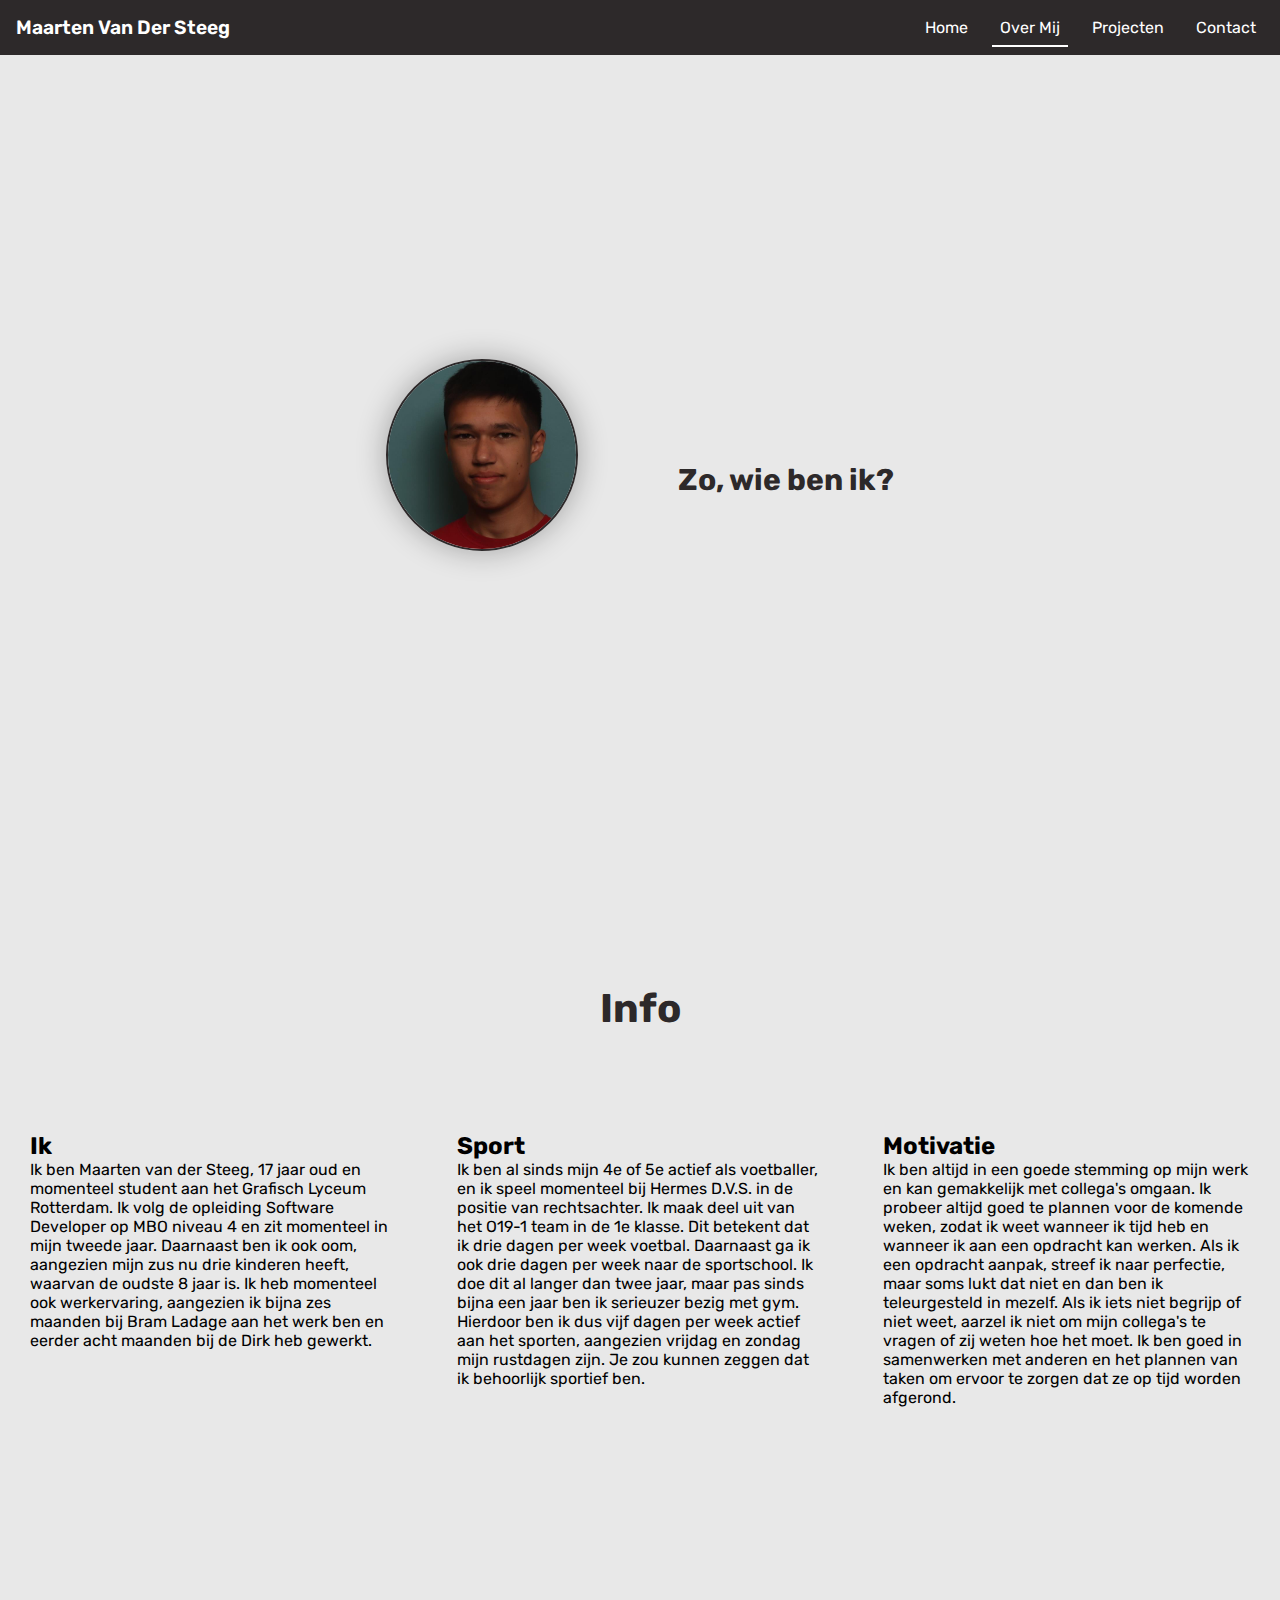
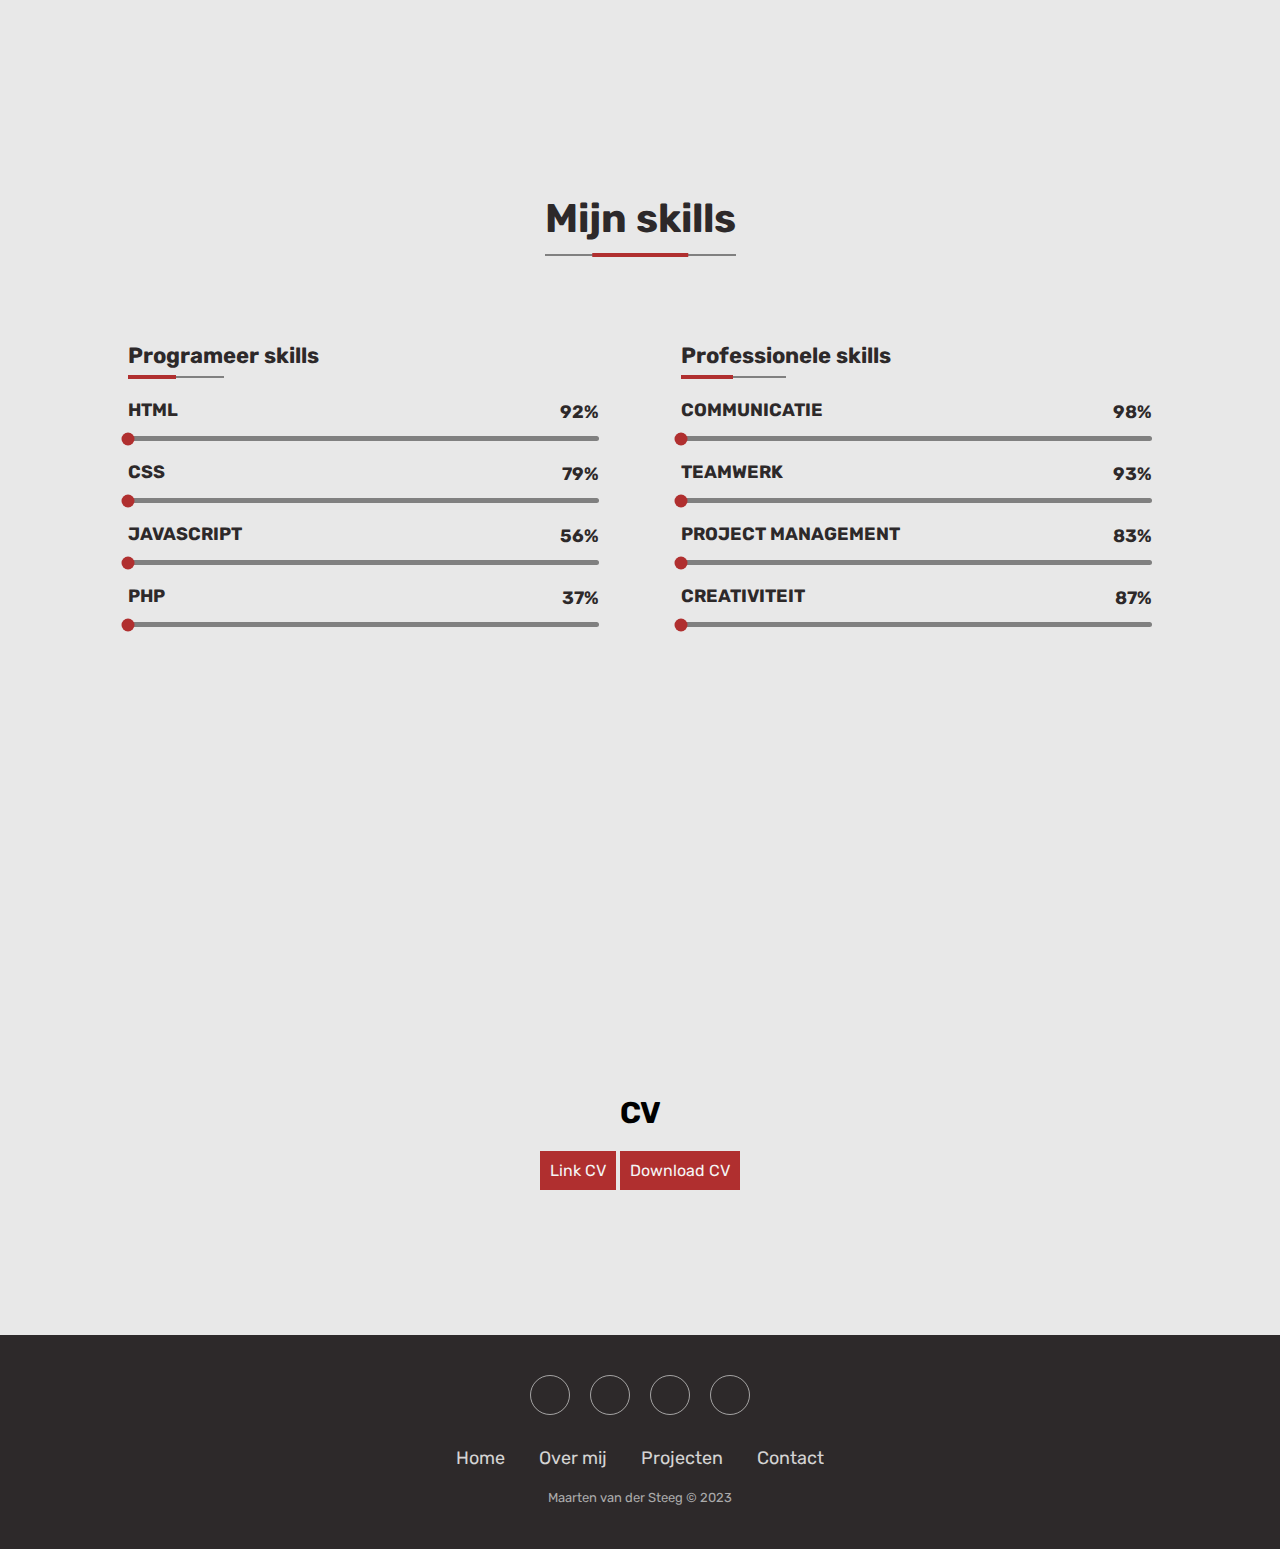
<file: Portfolio/Root/pages/about.html>
<!DOCTYPE html>
<html lang="nl">
<head>
    <meta charset="UTF-8">
    <meta name="viewport" content="width=device-width, initial-scale=1.0">
    <title>About Me | Maarten van der Steeg</title>
    <link rel="stylesheet" href="https://cdnjs.cloudflare.com/ajax/libs/font-awesome/6.4.2/css/all.min.css" integrity="sha512-z3gLpd7yknf1YoNbCzqRKc4qyor8gaKU1qmn+CShxbuBusANI9QpRohGBreCFkKxLhei6S9CQXFEbbKuqLg0DA==" crossorigin="anonymous" referrerpolicy="no-referrer" />
    <link rel="preconnect" href="https://fonts.googleapis.com">
    <link rel="preconnect" href="https://fonts.gstatic.com" crossorigin>
    <link href="https://fonts.googleapis.com/css2?family=Rubik&display=swap" rel="stylesheet">
    <link rel="stylesheet" href="../css/nav.css">
    <link rel="stylesheet" href="../css/footer.css">
    <link rel="stylesheet" href="../css/about.css">
</head>
<body>
    
        <!-- nav -->
        <nav>
            <a href="../index.html" id="logo">Maarten van der Steeg</a>
            <input type="checkbox" id="hamburger">
            <label class="hamburger" for="hamburger">
                <i class="fa-solid fa-bars"></i>
            </label>
            <ul class="navbar">
                <li>
                    <a href="../index.html" class="btn ">Home</a>
                </li>
                <li>
                    <a href="about.html" class="btn active">Over mij</a>
                </li>
                <li>
                    <a href="./projects.php" class="btn">Projecten</a>
                </li>
                <li>
                    <a href="./contact.php" class="btn">Contact</a>
                </li>
            </ul>
        </nav>

    <!-- Introductie -->
    <div class="back-image">
        <div class="back-content">
            <img src="../images/MicrosoftTeams-image (11).png" class="foto-ik">
            <div class="back-content-inner">
                <h1>Zo, wie ben ik?</h1>
            </div>
        </div>
   </div>

   <!-- Info -->
   <div class="info">
        <div class="container-info">
            <div class="txt-info">
                <h1>Info</h1>
            </div>
            <div class="row-info">
                    <section class="col-info">
                        <div class="txt-title">
                            <h2>Ik</h2>
                            <p>Ik ben Maarten van der Steeg, 17 jaar oud en momenteel student aan het Grafisch Lyceum Rotterdam. Ik volg de opleiding Software Developer op MBO niveau 4 en zit momenteel in mijn tweede jaar. Daarnaast ben ik ook oom, aangezien mijn zus nu drie kinderen heeft, waarvan de oudste 8 jaar is. Ik heb momenteel ook werkervaring, aangezien ik bijna zes maanden bij Bram Ladage aan het werk ben en eerder acht maanden bij de Dirk heb gewerkt.</p>
                        </div>
                    </section>
                        <section class="col-info">
                            <div class="txt-title">
                                <h2>Sport</h2>
                                <p>Ik ben al sinds mijn 4e of 5e actief als voetballer, en ik speel momenteel bij Hermes D.V.S. in de positie van rechtsachter. Ik maak deel uit van het O19-1 team in de 1e klasse. Dit betekent dat ik drie dagen per week voetbal. Daarnaast ga ik ook drie dagen per week naar de sportschool. Ik doe dit al langer dan twee jaar, maar pas sinds bijna een jaar ben ik serieuzer bezig met gym. Hierdoor ben ik dus vijf dagen per week actief aan het sporten, aangezien vrijdag en zondag mijn rustdagen zijn. Je zou kunnen zeggen dat ik behoorlijk sportief ben.</p>
                            </div>
                        </section>
                        <section class="col-info">
                            <div class="txt-title">
                            <h2>Motivatie</h2>
                            <p>Ik ben altijd in een goede stemming op mijn werk en kan gemakkelijk met collega's omgaan. Ik probeer altijd goed te plannen voor de komende weken, zodat ik weet wanneer ik tijd heb en wanneer ik aan een opdracht kan werken. Als ik een opdracht aanpak, streef ik naar perfectie, maar soms lukt dat niet en dan ben ik teleurgesteld in mezelf. Als ik iets niet begrijp of niet weet, aarzel ik niet om mijn collega's te vragen of zij weten hoe het moet. Ik ben goed in samenwerken met anderen en het plannen van taken om ervoor te zorgen dat ze op tijd worden afgerond. </p>
                            </div>
                        </section>
            </div>
        </div>
   </div>

   <!-- Technical Skills -->
   <div class="skills">
        <div class="container">
            <div class="txt-skills">
                <h1>Mijn skills</h1>
            </div>
            <div class="row">
                <section class="col">
                    <div class="txt-sub">
                        <h2>Programeer skills</h2>
                    </div>
                    <div class="skills-container">
                        <div class="skill">
                            <div class="subject">HTML</div>
                            <div class="progress-bar" value="92%">
                                <div class="progress-line" style="max-width: 92%"></div>
                            </div>
                        </div>

                        <div class="skill">
                            <div class="subject">CSS</div>
                            <div class="progress-bar" value="79%">
                                <div class="progress-line" style="max-width: 79%"></div>
                            </div>
                        </div>

                        <div class="skill">
                            <div class="subject">JavaScript</div>
                            <div class="progress-bar" value="56%">
                                <div class="progress-line" style="max-width: 56%"></div>
                            </div>
                        </div>

                        <div class="skill">
                            <div class="subject">PHP</div>
                            <div class="progress-bar" value="37%">
                                <div class="progress-line" style="max-width: 37%"></div>
                            </div>
                        </div>
                    </div>
                </section>

    <!-- Professional Skills -->
                <section class="col">
                    <div class="txt-sub">
                        <h2>Professionele skills</h2>
                    </div>
                    <div class="skills-container">
                        <div class="skill">
                            <div class="subject">Communicatie</div>
                            <div class="progress-bar" value="98%">
                                <div class="progress-line" style="max-width: 98%"></div>
                            </div>
                        </div>

                        <div class="skill">
                            <div class="subject">Teamwerk</div>
                            <div class="progress-bar" value="93%">
                                <div class="progress-line" style="max-width: 93%"></div>
                            </div>
                        </div>

                        <div class="skill">
                            <div class="subject">Project management</div>
                            <div class="progress-bar" value="83%">
                                <div class="progress-line" style="max-width: 83%"></div>
                            </div>
                        </div>

                        <div class="skill">
                            <div class="subject">Creativiteit</div>
                            <div class="progress-bar" value="87%">
                                <div class="progress-line" style="max-width: 87%"></div>
                            </div>
                        </div>
                    </div>
                </section>
            </div>
        </div>
    </div>

    <!-- CV -->
    <section>
        <div class="container-cv">
            <div class="cv">
            <h2>CV</h2>
            <a href="../images/Maarten van der Steeg (2).pdf" target="_blank">Link CV</a>
            <a href="../images/Maarten van der Steeg (2).pdf" download="Maarten van der Steeg (1)">Download CV</a>
        </div>
        </div>
    </section>

         <!-- Footer -->
   <section class="footer">
    <div class="social">
        <a href="https://www.instagram.com/maarten_sdm/" target="_blank"><i class="fab fa-instagram"></i></a>
        <a href="https://www.facebook.com/profile.php?id=100009515333629" target="_blank"><i class="fab fa-facebook-f"></i></a>
        <a href="tel:0657338305"><i class="fa-solid fa-phone"></i></a>
        <a href="mailto: 088698@glr.nl"><i class="fa-regular fa-envelope"></i></a>
    </div>

    <ul class="list">
        <li>
            <a href="../index.html">Home</a>
        </li>
        <li>
            <a href="about.html">Over mij</a>
        </li>
        <li>
            <a href="./projects.php">Projecten</a>
        </li>
        <li>
            <a href="./contact.php">Contact</a>
        </li>
        <p class="copyright">
            Maarten van der Steeg © 2023
        </p>
    </ul>
</section>
</body>
</html>
</file>
<file: Portfolio/Root/css/nav.css>
* {
    margin: 0;
    padding: 0;
    box-sizing: border-box;
}

/* navbar */
nav {
    position: sticky;
    z-index: 1;
    top: 0;
    left: 0;
    display: flex;
    align-items: center;
    justify-content: space-between;
    background-color: #2D292A;
    padding: 1em;
    font-family: 'Rubik', sans-serif;
}

i {
    color: white;
}

nav a {
    text-decoration: none;
    text-transform: capitalize;
    color: #ffffff;
}

#logo {
    font-size: 1.2em;
    font-weight: 600;
}

input[type="checkbox"] {
    appearance: none;
    -webkit-appearance: none;
}

.hamburger {
    display: none;
    cursor: pointer;
}

.navbar {
    list-style: none;
    display: flex;
    gap: 1em;
    z-index: 1;
}

.navbar a {
    padding: 0.5em;
}

.navbar a:hover {
    background-color: #5b5b5b;
    border-radius: 0.5em;
}

.active {
    border-bottom: 2px solid #ffffff;
}

.btn {
    cursor: pointer;
}

@media screen and (max-width: 600px) {
    .hamburger {
        display: block;
    }

    .navbar {
        font-size: 1.2em;
        position: absolute;
        left: -100%;
        flex-direction: column;
        align-items: center;
        justify-content: center;
        background-color: #2D292A;
        gap: 2em;
        top: 50px;
        width: 100%;
        height: calc(120vh - 60px);
        transition: 0.5s;
    }

    input[type="checkbox"]:checked ~ .navbar {
        left: 0;
    } 

    .navbar a:hover {
        background-color: #5b5b5b;
    }
}
</file>
<file: Portfolio/Root/css/footer.css>
* {
    margin: 0;
    padding: 0;
    box-sizing: border-box;
}

.footer {
    padding: 40px 0;
    background-color: #2D292A;
    font-family: 'Rubik', sans-serif;
}

.footer .social {
    text-align: center;
    padding-bottom: 25px;
    color: #4b4c4b;
}

.footer .social a {
    font-size: 24px;
    color: inherit;
    border: 1px solid #ccc;
    width: 40px;
    height: 40px;
    line-height: 38px;
    display: inline-block;
    text-align: center;
    border-radius: 50%;
    margin: 0 8px;
    opacity:  0.75;
}

.footer .social a:hover {
    opacity: 0.9;
}

.footer ul {
    margin-top: 0;
    padding: 0;
    font-size: 18px;
    line-height: 1.6;
    margin-bottom: 0;
    text-align: center;
    list-style: none;
}

.footer ul a {
    color: #ffffff;
    text-decoration: none;
    opacity: 0.8;
}

.footer ul li {
    display: inline-block;
    padding: 0 15px;
}

.footer ul li a:hover {
    opacity: 1;
}

.footer .copyright {
    margin-top: 15px;
    text-align: center;
    font-size: 13px;
    color: #aaa;
}

@media (max-width: 600px) {
    .list {
      font-size: 13px !important;
    }

    .footer {
        padding: 30px 0;
    }
}
</file>
<file: Portfolio/Root/css/about.css>
* {
    margin: 0;
    padding: 0;
    box-sizing: border-box;
    font-family: 'Rubik', sans-serif;
}

/* Introductie */

.back-image {
    position: relative;
    width: 100%;
    height: auto;
    text-align: center;
    background-color: #e8e8e8;
}

.back-image::before {
    content: '';
    position: absolute;
    left: 0;
    top: 0;
    width: 100%;
    height: 100%;
}

.back-content {
    position: relative;
    width: 60%;
    display: flex;
    justify-content: center;
    align-items: center;
    height: 100vh;
    margin: 0 auto;
}

.back-content-inner h1{
    font-size: 30px;
    color: #2D292A;
    margin-bottom: 50px;
    margin-left: 100px;
}

.back-content-inner p {
    width: 75%;
    margin: 0 auto;
    font-size: 16px;
    font-weight: normal;
    color: #2D292A;
    line-height: 22px;
}

.foto-ik {
    width: 25%;
    position: relative;
    top: -50px;
    border-radius: 50%;
    border: 2px solid #2D292A;
    box-shadow: 0 0 30px rgba(0, 0, 0, .3);
}

@media (max-width: 600px) {
    .back-content {
        width: 100%;
        display: flex;
        flex-direction: column;
    }

    .back-content-inner h1 {
        font-size: 30px;
        margin-right: 90px;
    }

    .foto-ik {
        width: 30%;
    }
}

/* Info */
.info {
    width: 100%;
    min-height: 90vh;
}

.container-info {
    width: 100%;
    min-height: 90vh;
    background-color: #e8e8e8;
}

.container-info .txt-info {
    max-width: 700px;
    margin: 0px auto;
    text-align: center;
}

.container-info .txt-info h1 {
    position: relative;
    font-size: 40px;
    color: #2D292A;
    margin-top: 30px;
    display: inline-block;
}

.container-info .row-info {
    width: 100%;
    display: flex;
    justify-content: space-between;
    margin-top: 70px;
}

.row-info .col-info {
    flex-basis: 46%;
    padding: 30px;
}

.row-info .txt-sub h2 {
    position: relative;
    color: #2D292A;
    font-size: 22px;
    display: inline-block;
    margin-bottom: 30px;
}

@media (max-width: 600px) {
    .container-info {
        padding: 30px 8%;
    }

    .container-info .row-info {
        flex-direction: column;
    }

    .container-info .txt-title h1 {
        font-size: 36px;
    }

    .container-info .row-info {
        margin-top: 30px;
    }

    .row-info .col-info:nth-child(2) {
        margin-top: 20px;
    }
}

/* Skills */
.skills {
    width: 100%;
    min-height: 100vh;
    background-color: #e8e8e8;
}

.container {
    width: 100%;
    min-height: 100vh;
    padding: 30px 10%;
}

.container .txt-skills {
    max-width: 700px;
    margin: 0px auto;
    text-align: center;
}

.container .txt-skills h1 {
    position: relative;
    font-size: 40px;
    color: #2D292A;
    margin-bottom: 30px;
    display: inline-block;
}

.container .txt-skills h1::before {
    content: '';
    position: absolute;
    width: 100%;
    height: 2px;
    top: 125%;
    left: 0;
    background-color: #808080;
}

.container .txt-skills h1::after {
    content: '';
    position: absolute;
    width: 50%;
    height: 4px;
    background-color: #B02F2F;
    top: calc(125% - 1px);
    left: 50%;
    transform: translateX(-50%);
}

.container .row {
    width: 100%;
    display: flex;
    justify-content: space-between;
    margin-top: 70px;
}

.row .col {
    flex-basis: 46%;
}

.row .txt-sub h2 {
    position: relative;
    color: #2D292A;
    font-size: 22px;
    display: inline-block;
    margin-bottom: 30px;
}

.row .txt-sub h2::before {
    content: '';
    position: absolute;
    width: 50%;
    height: 2px;
    top: 125%;
    left: 0;
    background-color: #808080;
}

.row .txt-sub h2::after {
    content: '';
    position: absolute;
    width: 25%;
    height: 4px;
    top: calc(125% - 1px);
    left: 0;
    background-color: #B02F2F;
}

.subject {
    font-size: 18px;
    font-weight: thin;
    color: #2D292A; 
    padding-bottom: 15px;
    text-transform: uppercase;
    font-weight: bold;
}

.progress-bar {
    position: relative;
    width: 100%;
    height: 5px;
    background-color: #808080;
    border-radius: 15px;
    margin-bottom: 20px;
}

.progress-bar::after {
    position: absolute;
    content: attr(value);
    top: -35px;
    right: 0;
    color: #2D292A;
    font-size: 18px;
    font-weight: bold;
}

.progress-line {
    position: absolute;
    width: 0%;
    height: 7px;
    background-color: #B02F2F;
    border-radius: 15px;
    top: -1px;
    animation: animatie 1.5s cubic-bezier(1, 0.2, 0.2, 1) forwards;
}

@keyframes animatie {
    100% {
        width: 100%;
    }
}

.progress-line::after {
    content: '';
    position: absolute;
    width: 13px;
    height: 13px;
    border-radius: 50%;
    top: 50%;
    left: 100%;
    transform: translate(-50%, -50%);
    background-color: #B02F2F;
}

@media (max-width: 600px) {
    .container {
        padding: 30px 8%;
    }

    .container .row {
        flex-direction: column;
    }

    .container .txt-skills h1 {
        font-size: 36px;
    }

    .container .row {
        margin-top: 30px;
    }

    .row .col:nth-child(2) {
        margin-top: 20px;
    }
}

/* CV */
.container-cv {
    width: 100%;
    min-height: 30vh;
    text-align: center;
    background-color: #e8e8e8;
}

.cv h2 {
    font-size: 30px;
    padding: 30px
}

.cv a {
    text-decoration: none;
    color: #F5F5F5;
    border: 2px solid none;
    background-color: #B02F2F;
    padding: 10px;
}

.cv a:hover {
    border-color:  #2D292A;
    color:  #2D292A;
}

@media (max-width: 600px) {
    .container-cv {
        padding: 30px 8%;
    }
}
</file>
